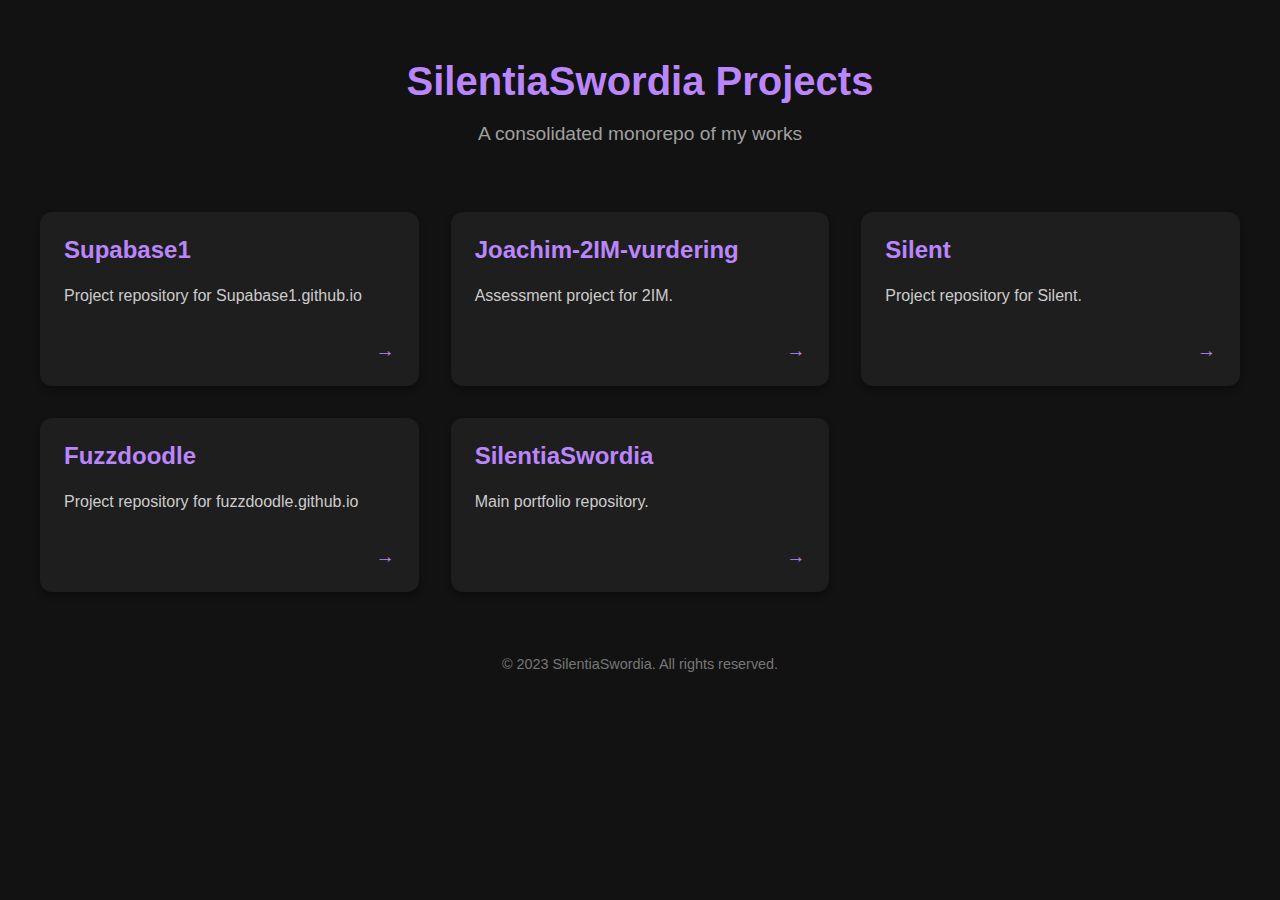
<file: index.html>
<!DOCTYPE html>
<html lang="en">
<head>
    <meta charset="UTF-8">
    <meta name="viewport" content="width=device-width, initial-scale=1.0">
    <title>SilentiaSwordia Portfolio</title>
    <style>
        :root {
            --bg-color: #121212;
            --card-bg: #1e1e1e;
            --text-color: #e0e0e0;
            --accent-color: #bb86fc;
            --hover-bg: #2c2c2c;
            --font-family: 'Segoe UI', Tahoma, Geneva, Verdana, sans-serif;
        }

        body {
            background-color: var(--bg-color);
            color: var(--text-color);
            font-family: var(--font-family);
            margin: 0;
            padding: 2rem;
            display: flex;
            flex-direction: column;
            align-items: center;
        }

        header {
            text-align: center;
            margin-bottom: 3rem;
        }

        h1 {
            font-size: 2.5rem;
            margin-bottom: 0.5rem;
            color: var(--accent-color);
        }

        p.subtitle {
            font-size: 1.2rem;
            color: #a0a0a0;
        }

        .grid-container {
            display: grid;
            grid-template-columns: repeat(auto-fit, minmax(300px, 1fr));
            gap: 2rem;
            width: 100%;
            max-width: 1200px;
        }

        .card {
            background-color: var(--card-bg);
            border-radius: 12px;
            padding: 1.5rem;
            box-shadow: 0 4px 6px rgba(0, 0, 0, 0.3);
            transition: transform 0.2s ease, background-color 0.2s ease;
            text-decoration: none;
            color: inherit;
            display: flex;
            flex-direction: column;
            justify-content: space-between;
        }

        .card:hover {
            transform: translateY(-5px);
            background-color: var(--hover-bg);
        }

        .card h2 {
            margin-top: 0;
            font-size: 1.5rem;
            color: var(--accent-color);
        }

        .card p {
            font-size: 1rem;
            line-height: 1.5;
            color: #cccccc;
        }

        .card .arrow {
            align-self: flex-end;
            margin-top: 1rem;
            font-size: 1.2rem;
            color: var(--accent-color);
        }
        
        footer {
            margin-top: 4rem;
            color: #777;
            font-size: 0.9rem;
        }
    </style>
</head>
<body>

    <header>
        <h1>SilentiaSwordia Projects</h1>
        <p class="subtitle">A consolidated monorepo of my works</p>
    </header>

    <main class="grid-container">
        <!-- Card 1 -->
        <a href="./projects/Supabase1.github.io/index.html" class="card">
            <div>
                <h2>Supabase1</h2>
                <p>Project repository for Supabase1.github.io</p>
            </div>
            <div class="arrow">&rarr;</div>
        </a>

        <!-- Card 2 -->
        <a href="./projects/Joachim-2IM-vurdering/index.html" class="card">
            <div>
                <h2>Joachim-2IM-vurdering</h2>
                <p>Assessment project for 2IM.</p>
            </div>
            <div class="arrow">&rarr;</div>
        </a>

        <!-- Card 3 -->
        <a href="./projects/Silent/index.html" class="card">
            <div>
                <h2>Silent</h2>
                <p>Project repository for Silent.</p>
            </div>
            <div class="arrow">&rarr;</div>
        </a>

        <!-- Card 4 -->
        <a href="./projects/fuzzdoodle.github.io/index.html" class="card">
            <div>
                <h2>Fuzzdoodle</h2>
                <p>Project repository for fuzzdoodle.github.io</p>
            </div>
            <div class="arrow">&rarr;</div>
        </a>

        <!-- Card 5 -->
        <a href="./projects/SilentiaSwordia.github.io/index.html" class="card">
            <div>
                <h2>SilentiaSwordia</h2>
                <p>Main portfolio repository.</p>
            </div>
            <div class="arrow">&rarr;</div>
        </a>
    </main>

    <footer>
        &copy; 2023 SilentiaSwordia. All rights reserved.
    </footer>

</body>
</html>
</file>
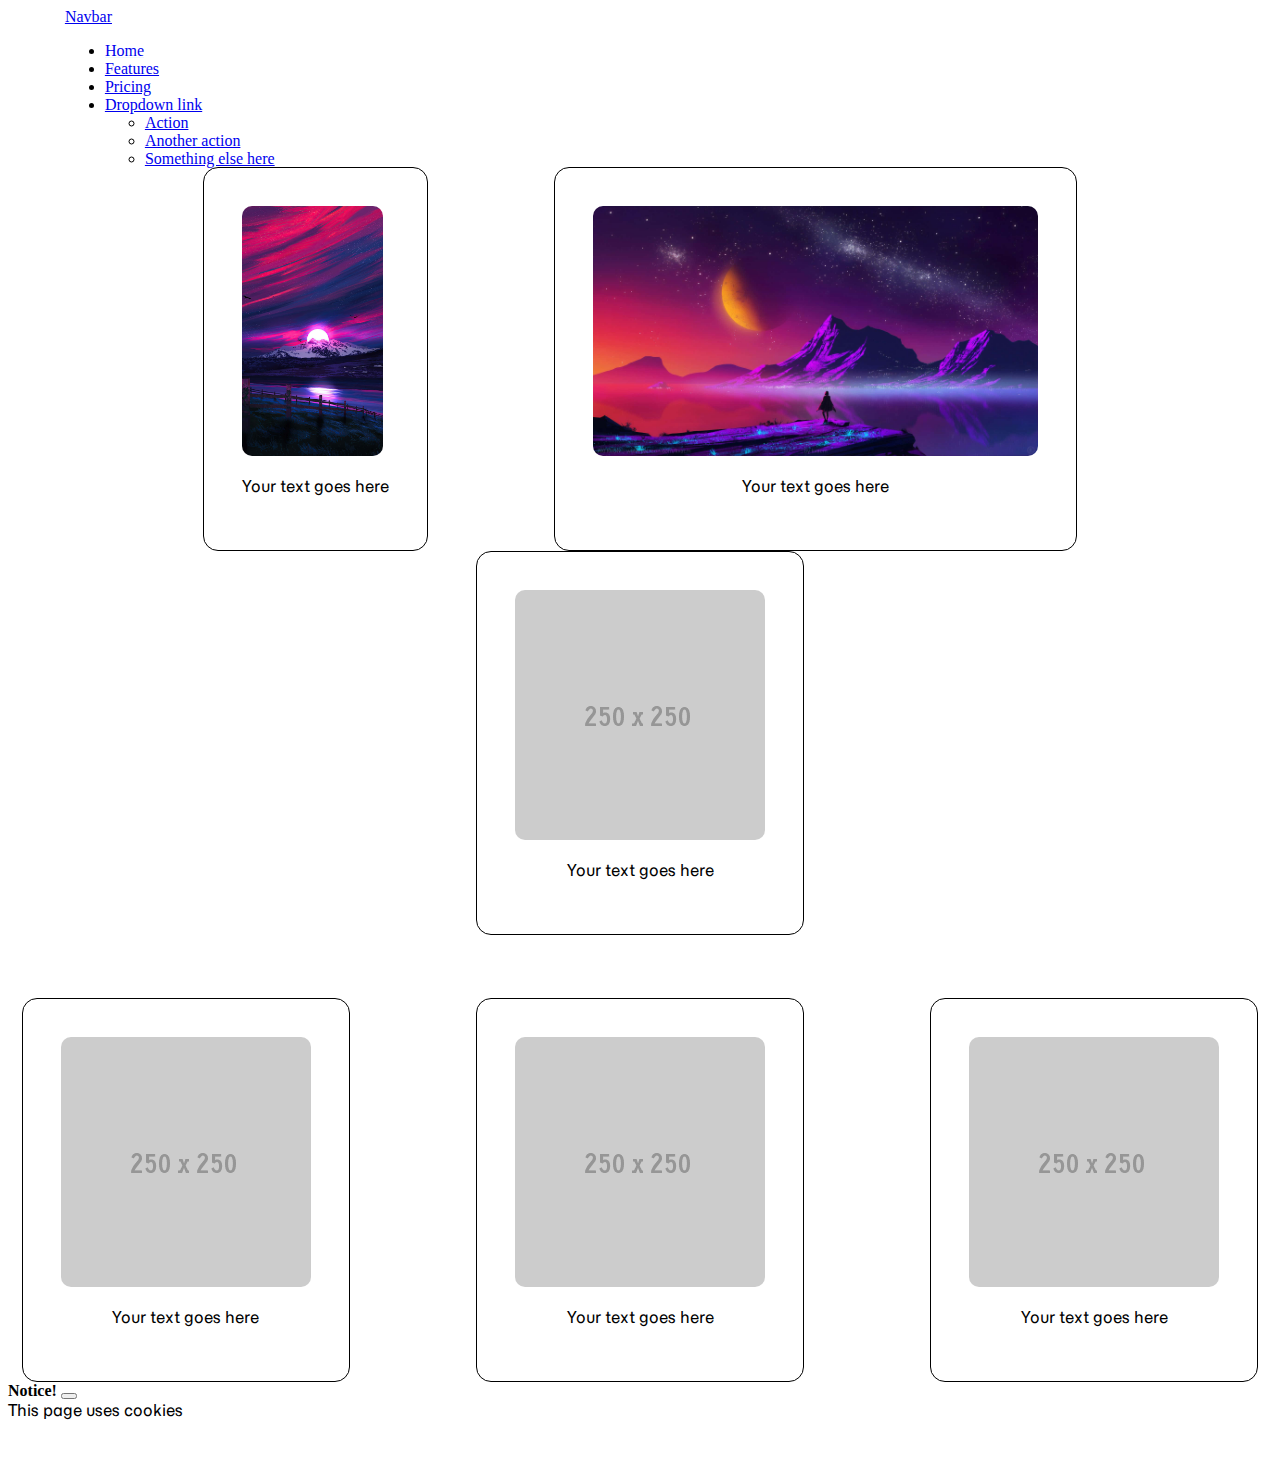
<file: projects/Joachim-2IM-vurdering/index.html>
<!DOCTYPE html>
<html lang="en">
  <head>
    <meta charset="UTF-8" />
    <meta name="viewport" content="width=device-width, initial-scale=1.0" />
    <title>Joachim-2IM-vurdering</title>
    <link rel="stylesheet" href="style.css" />
    <!-- Link elementet lar meg linke sammen to dokumenter, i dette tilfellet -->
    <!-- linker jeg CSS dokumentet mitt til HTML dokumentet mitt -->
    <link
      href="https://cdn.jsdelivr.net/npm/bootstrap@5.3.8/dist/css/bootstrap.min.css"
      rel="stylesheet"
      integrity="sha384-sRIl4kxILFvY47J16cr9ZwB07vP4J8+LH7qKQnuqkuIAvNWLzeN8tE5YBujZqJLB"
      crossorigin="anonymous"
    />
    <style>
      @import url("https://fonts.googleapis.com/css2?family=Momo+Trust+Sans&display=swap");
    </style>
    <!-- Style lar meg legge inn info om styling, kan brukes istedetfor ett CSS -->
    <!-- dokument, men jeg bruker det til å importere en font -->
    <link rel="icon" type="image/jpeg" href="./tab_icon.jpeg" />
    <!-- Legger til ett ikon til fanen-->
  </head>
  <body>
    <nav class="navbar navbar-expand-lg bg-body-tertiary" data-bs-theme="dark">
      <div class="container-fluid">
        <a class="navbar-brand" href="#">Navbar</a>
        <!-- Button elementet lager en knapp som kan trykkes på, men denne vil -->
        <!-- ikke vises med mindre vinduet til nettleseren er for lite til å vise -->
        <!-- hele nav-baren-->
        <div class="collapse navbar-collapse" id="navbarNavDropdown">
          <ul class="navbar-nav">
            <li class="nav-item">
              <!-- Li er en liste, ul elementet er parent elementet dens-->
              <a class="nav-link active" aria-current="page" href="#">Home</a>
              <!-- A elementet brukes til å lage en link, så lenge den har ett href -->
              <!-- attributt -->
            </li>
            <li class="nav-item">
              <a class="nav-link" href="#">Features</a>
            </li>
            <li class="nav-item">
              <a class="nav-link" href="#">Pricing</a>
            </li>
            <li class="nav-item dropdown">
              <a
                class="nav-link dropdown-toggle"
                href="index.html"
                role="button"
                aria-expanded="false"
                aria-current="page"
              >
                Dropdown link
              </a>
              <ul class="dropdown-menu">
                <li><a class="dropdown-item" href="#">Action</a></li>
                <li><a class="dropdown-item" href="#">Another action</a></li>
                <li>
                  <a class="dropdown-item" href="#">Something else here</a>
                </li>
              </ul>
            </li>
          </ul>
        </div>
      </div>
    </nav>
    <!-- Nav elementet representerer den delen av siden som brukes til å linke -->
    <!-- til andre sider -->
    <div class="topContainer">
      <div class="topItem">
        <div class="topImage">
          <img
            class="image-styling"
            src="./test_image.jpg"
            alt="Placeholder 1"
          />
        </div>
        <div class="topImageText">
          <p class="momo-trust-sans-alt-font">Your text goes here</p>
        </div>
      </div>
      <div class="topItem">
        <div class="topImage">
          <img
            class="image-styling"
            src="./test_image2.jpg"
            alt="Placeholder 2"
          />
        </div>
        <div class="topImageText">
          <p class="momo-trust-sans-alt-font">Your text goes here</p>
        </div>
      </div>
      <div class="topItem">
        <div class="topImage">
          <img
            class="image-styling"
            src="./placeholder_image.PNG"
            alt="Placeholder 3"
          />
        </div>
        <div class="topImageText">
          <p class="momo-trust-sans-alt-font">Your text goes here</p>
        </div>
      </div>
    </div>
    <div class="midContainer">
      <div class="midItem">
        <div class="midImage">
          <img
            class="image-styling"
            src="./placeholder_image.PNG"
            alt="Placeholder 1"
          />
        </div>
        <div class="midImageText">
          <p class="momo-trust-sans-alt-font">Your text goes here</p>
        </div>
      </div>
      <div class="midItem">
        <div class="midImage">
          <img
            class="image-styling"
            src="./placeholder_image.PNG"
            alt="Placeholder 2"
          />
        </div>
        <div class="midImageText">
          <p class="momo-trust-sans-alt-font">Your text goes here</p>
        </div>
      </div>
      <div class="midItem">
        <div class="midImage">
          <img
            class="image-styling"
            src="./placeholder_image.PNG"
            alt="Placeholder 3"
          />
        </div>
        <div class="midImageText">
          <p class="momo-trust-sans-alt-font">Your text goes here</p>
        </div>
      </div>
    </div>
    <div class="position-fixed bottom-0 end-0 p-3" style="z-index: 1080">
      <div
        class="toast"
        role="alert"
        aria-live="assertive"
        aria-atomic="true"
        data-bs-delay="5000"
      >
        <div class="toast-header">
          <strong class="me-auto">Notice!</strong>
          <button
            type="button"
            class="btn-close"
            data-bs-dismiss="toast"
            aria-label="Close"
          ></button>
        </div>
        <div class="toast-body momo-trust-sans-alt-font">
          This page uses cookies
        </div>
      </div>
    </div>

    <!-- Bootstrap JS (bundle includes Popper) -->
    <script src="https://cdn.jsdelivr.net/npm/bootstrap@5.3.8/dist/js/bootstrap.bundle.min.js"></script>

    <!-- Init toast on page load -->
    <script>
      document.addEventListener("DOMContentLoaded", function () {
        var toastEl = document.querySelector(".toast");
        if (toastEl && typeof bootstrap !== "undefined") {
          var toast = new bootstrap.Toast(toastEl);
          toast.show();
        }
      });
    </script>
    <div class="spacer"></div>
  </body>
</html>
</file>
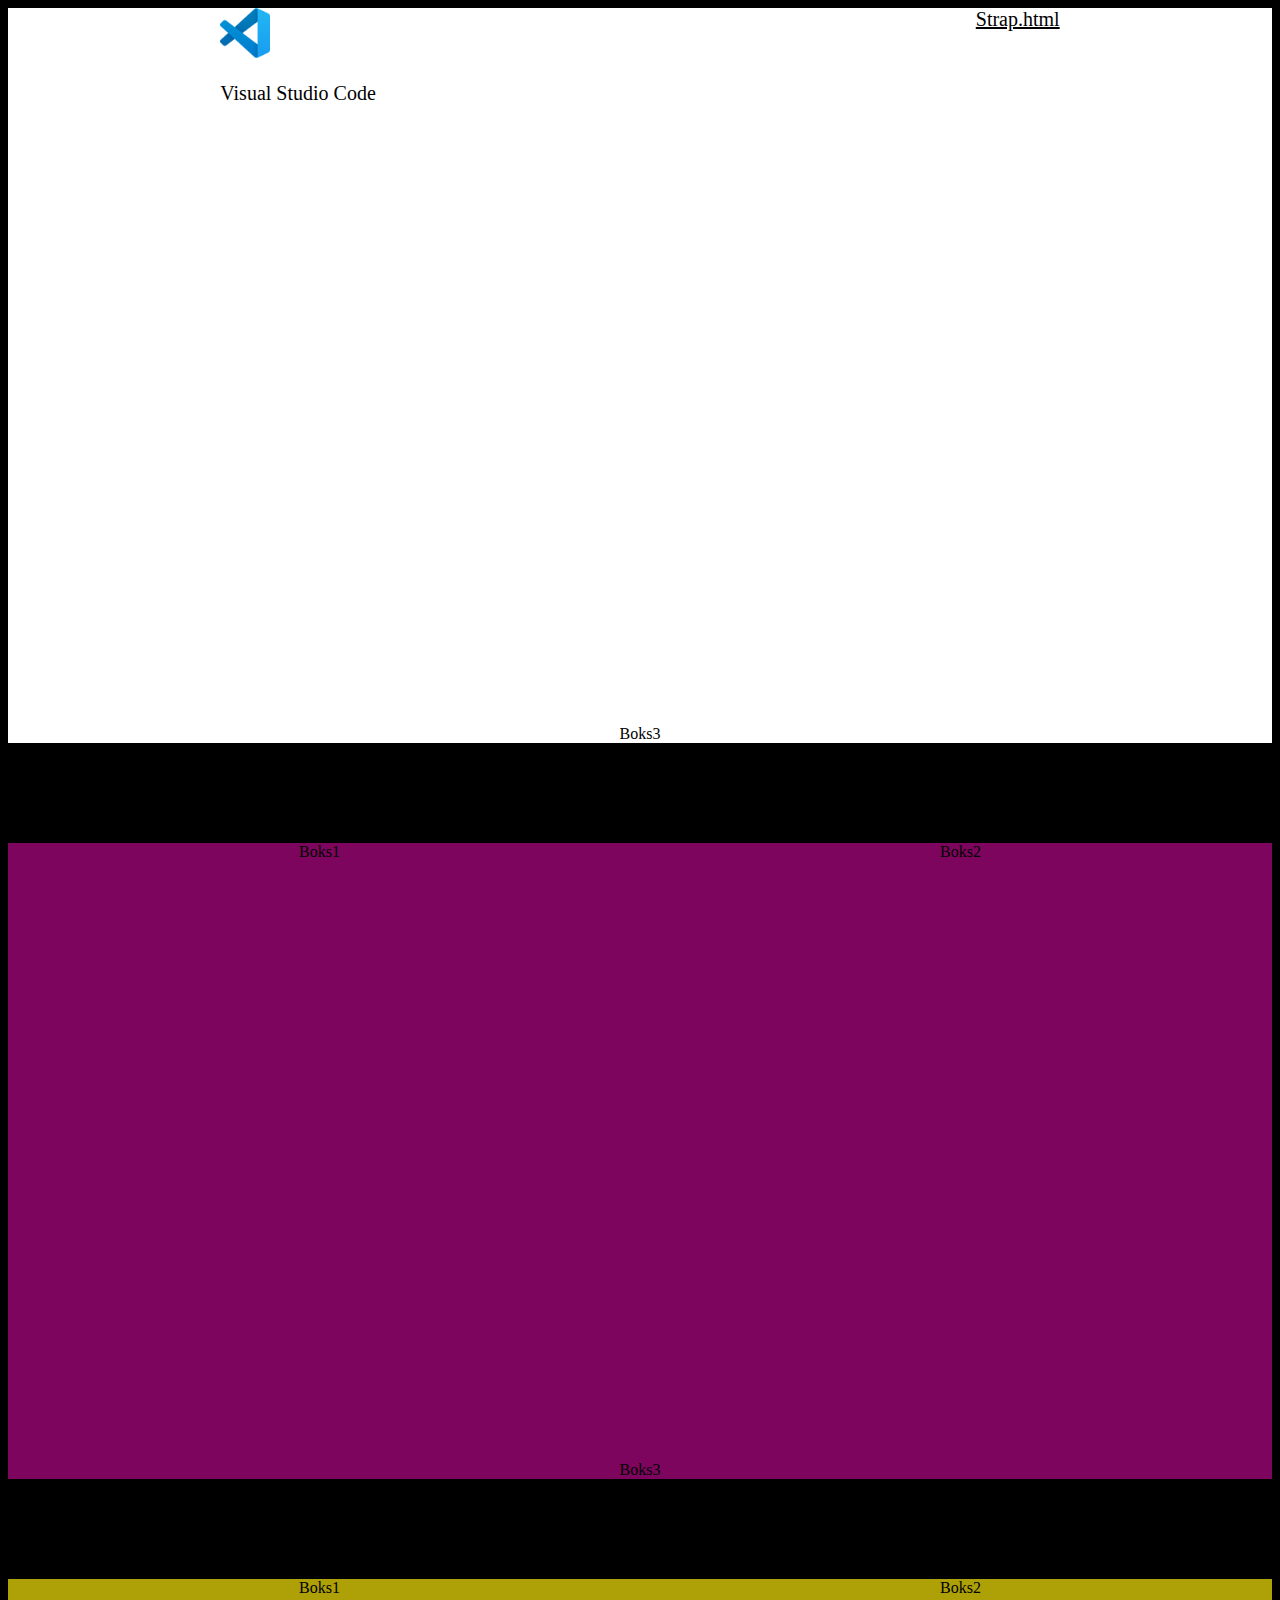
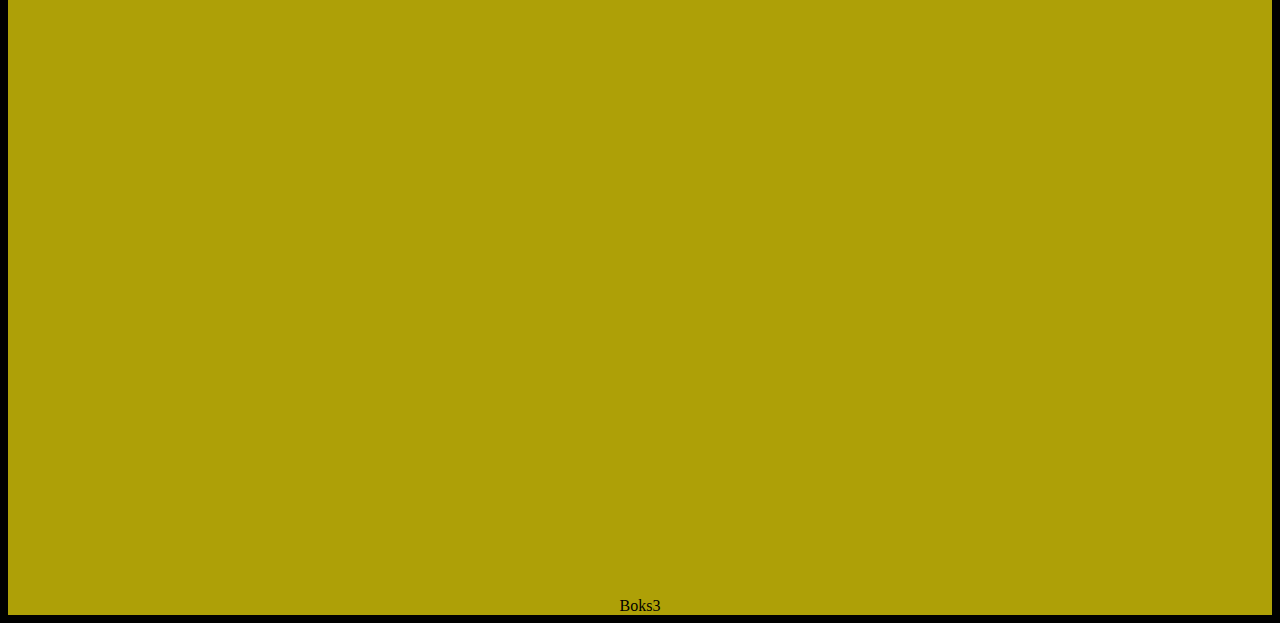
<file: projects/SilentiaSwordia.github.io/index.html>
<!DOCTYPE html>
<html lang="en">
  <head>
    <meta charset="UTF-8" />
    <meta name="viewport" content="width=device-width, initial-scale=1.0" />
    <title>GitHub</title>
    <link rel="stylesheet" href="style.css" />
  </head>
  <body>
    <div class="top-container">
      <div class="top-item">
        <img id="logo" src="vsclogo.png" alt="" />
        <p>Visual Studio Code</p>
      </div>
      <div class="top-item">
        <a href="./strap.html">Strap.html</a>
      </div>
      <div class="top-item">Boks3</div>
    </div>

    <div class="mid-container">
      <div class="mid-item">Boks1</div>
      <div class="mid-item">Boks2</div>
      <div class="mid-item">Boks3</div>
    </div>

    <div class="footer">
      <div class="footer-item">Boks1</div>
      <div class="footer-item">Boks2</div>
      <div class="footer-item">Boks3</div>
    </div>
  </body>
</html>
</file>
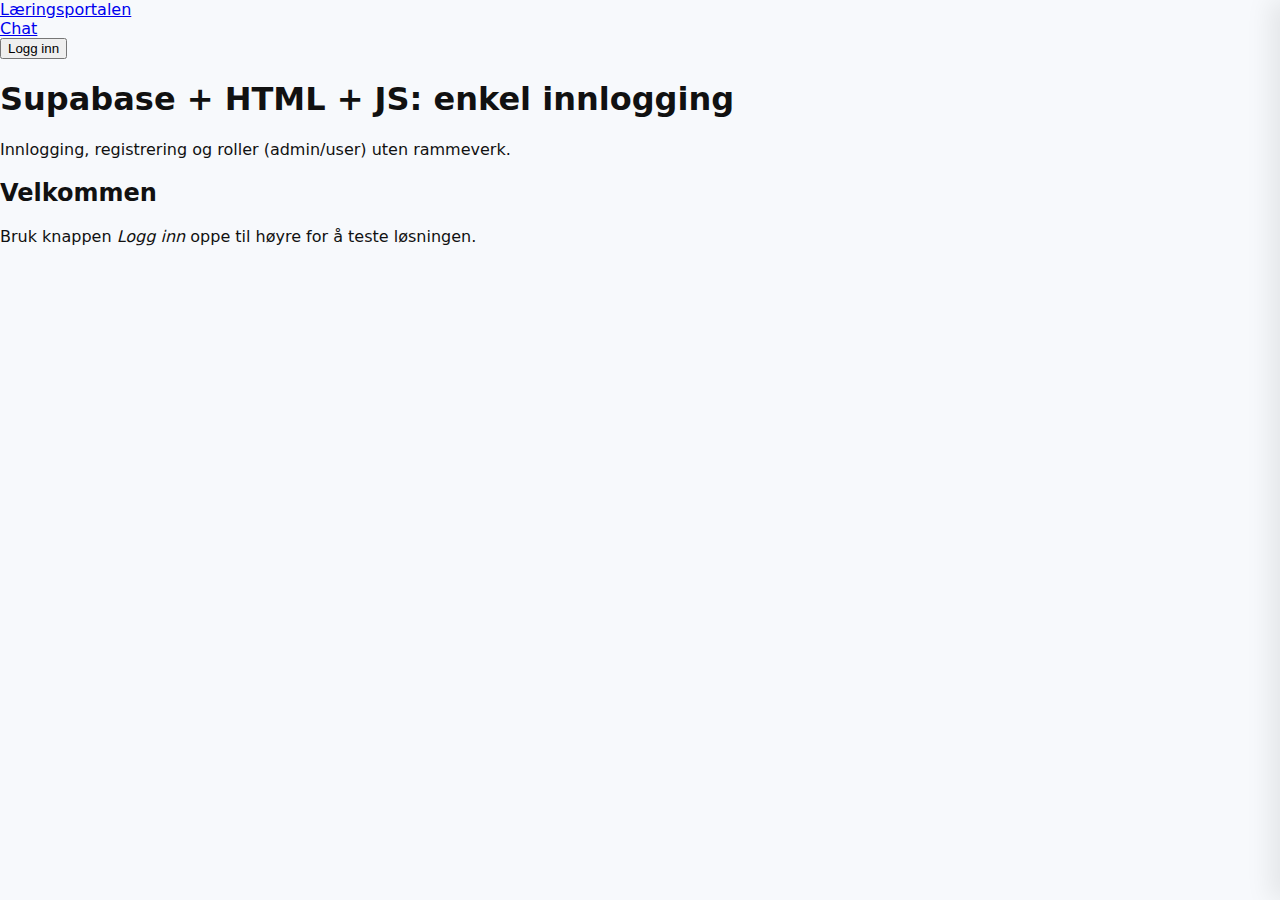
<file: projects/Supabase1.github.io/index.html>
<!DOCTYPE html>
<html lang="en">
  <head>
    <meta charset="UTF-8" />
    <meta name="viewport" content="width=device-width, initial-scale=1.0" />
    <title>Homepage</title>
    <link rel="stylesheet" href="style.css" />
    <link
      href="https://cdn.jsdelivr.net/npm/bootstrap@5.3.8/dist/css/bootstrap.min.css"
      rel="stylesheet"
      integrity="sha384-sRIl4kxILFvY47J16cr9ZwB07vP4J8+LH7qKQnuqkuIAvNWLzeN8tE5YBujZqJLB"
      crossorigin="anonymous"
    />
    <style>
      @import url("https://fonts.googleapis.com/css2?family=Momo+Trust+Sans&display=swap");
    </style>
    <link rel="icon" type="image/jpeg" href="" />
  </head>
  <body>
    <!-- NAVBAR -->
    <nav
      class="navbar navbar-expand-md navbar-dark bg-black border-bottom"
      aria-label="Hovednavigasjon"
    >
      <div class="container d-flex justify-content-between align-items-center">
        <a class="navbar-brand fw-semibold text-white" href="index.html"
          >Læringsportalen</a
        >
        <div class="closer">
          <a class="nav-link d-inline-block text-white" href="chat.html"
            >Chat</a
          >
        </div>
        <div>
          <button id="authOpenBtn" class="btn btn-sm btn-outline-light">
            Logg inn
          </button>
          <span id="authUserBadge" class="ms-2 small text-white-50"></span>
        </div>
      </div>
    </nav>

    <!-- HERO -->
    <header class="py-5 bg-light border-bottom">
      <div class="container">
        <h1 class="h3 fw-bold">Supabase + HTML + JS: enkel innlogging</h1>
        <p class="text-muted mb-0">
          Innlogging, registrering og roller (admin/user) uten rammeverk.
        </p>
      </div>
    </header>

    <main class="container py-4">
      <h2 class="h5">Velkommen</h2>
      <p class="text-muted">
        Bruk knappen <em>Logg inn</em> oppe til høyre for å teste løsningen.
      </p>
    </main>

    <!-- INNLOGGINGSPANEL (skjult) -->
    <aside id="authPanel" class="auth-panel" aria-hidden="true">
      <header
        class="p-3 border-bottom d-flex justify-content-between align-items-center"
      >
        <strong>Min profil</strong>
        <button id="authCloseBtn" class="btn btn-sm btn-outline-secondary">
          Lukk
        </button>
      </header>

      <div class="p-3">
        <!-- Ikke innlogget -->
        <div id="authLoggedOut">
          <div class="d-flex gap-2 mb-3">
            <button class="btn btn-sm btn-outline-dark active" data-tab="login">
              Logg inn
            </button>
            <button class="btn btn-sm btn-outline-dark" data-tab="signup">
              Opprett profil
            </button>
          </div>

          <!-- Logg inn -->
          <form id="loginForm" data-panel="login">
            <input
              class="form-control mb-2"
              type="email"
              id="loginEmail"
              placeholder="E-post"
              required
            />
            <input
              class="form-control mb-3"
              type="password"
              id="loginPass"
              placeholder="Passord"
              required
            />
            <button class="btn btn-dark w-100 mb-2" type="submit">
              Logg inn
            </button>
            <div id="loginMsg" class="text-muted small"></div>
          </form>

          <!-- Opprett bruker -->
          <form id="signupForm" data-panel="signup" style="display: none">
            <input
              class="form-control mb-2"
              type="text"
              id="signupName"
              placeholder="Brukernavn (valgfritt)"
            />
            <input
              class="form-control mb-2"
              type="email"
              id="signupEmail"
              placeholder="E-post"
              required
            />
            <input
              class="form-control mb-3"
              type="password"
              id="signupPass"
              placeholder="Passord (min. 6 tegn)"
              required
            />
            <button class="btn btn-dark w-100 mb-2" type="submit">
              Opprett profil
            </button>
            <div class="text-muted small">
              Admin settes automatisk til e-posten du oppga i SQL-koden.
            </div>
            <div id="signupMsg" class="text-muted small mt-2"></div>
          </form>
        </div>

        <!-- Innlogget -->
        <div id="authLoggedIn" style="display: none">
          <p class="small text-muted mb-1" id="whoami"></p>
          <div id="roleBadge" class="mb-2 small"></div>
          <button id="logoutBtn" class="btn btn-outline-dark w-100">
            Logg ut
          </button>
        </div>
      </div>
    </aside>

    <script type="module" src="script.js?v=1"></script>
  </body>
</html>
</file>
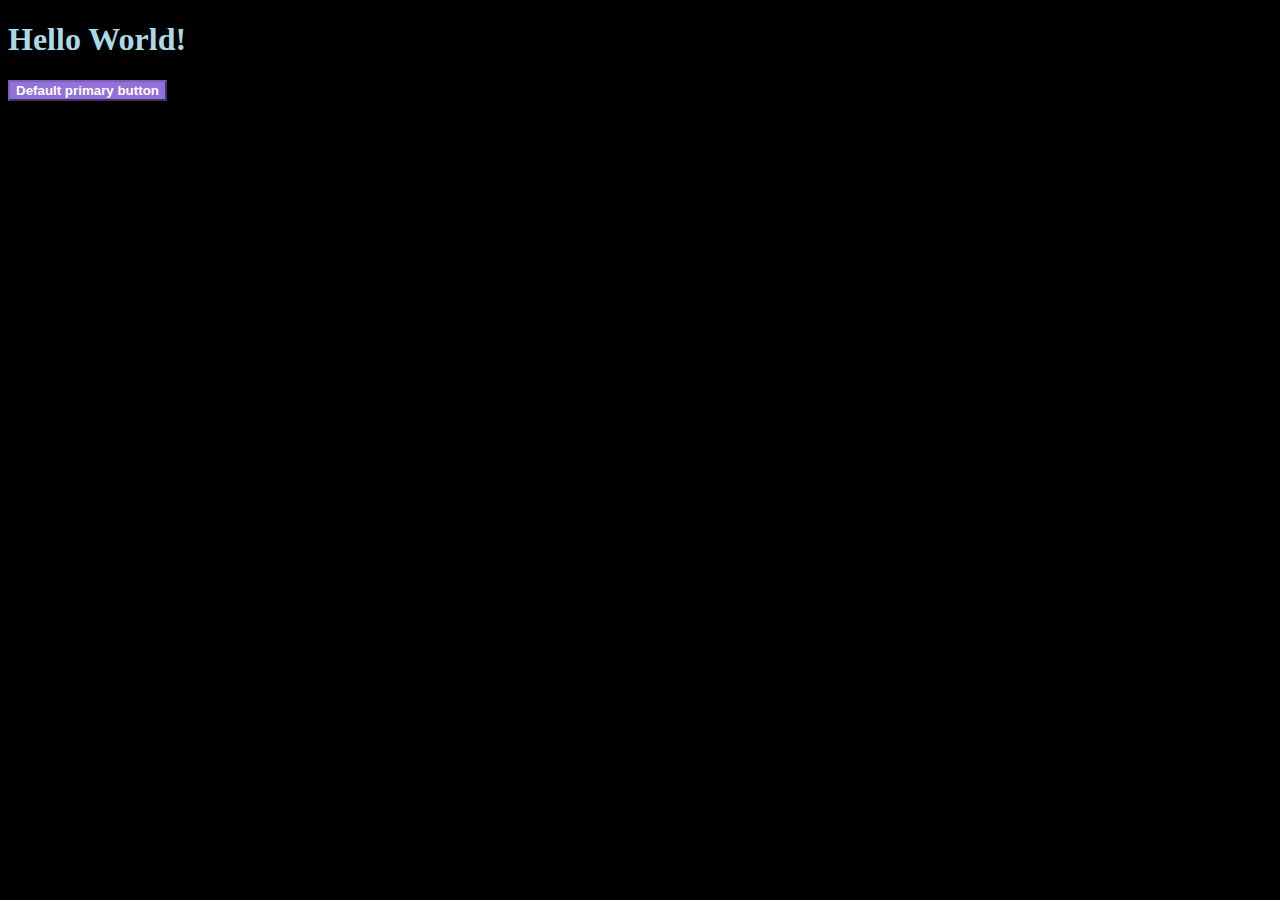
<file: projects/SilentiaSwordia.github.io/strap.html>
<!DOCTYPE html>
<html lang="en">
  <head>
    <meta charset="UTF-8" />
    <meta name="viewport" content="width=device-width, initial-scale=1.0" />
    <title>Bootstrap Demo</title>
    <link
      href="https://cdn.jsdelivr.net/npm/bootstrap@5.3.8/dist/css/bootstrap.min.css"
      rel="stylesheet"
      integrity="sha384-sRIl4kxILFvY47J16cr9ZwB07vP4J8+LH7qKQnuqkuIAvNWLzeN8tE5YBujZqJLB"
      crossorigin="anonymous"
    />
    <link rel="stylesheet" href="style.css" />
  </head>
  <body>
    <h1>Hello World!</h1>
    <script
      src="https://cdn.jsdelivr.net/npm/bootstrap@5.3.8/dist/js/bootstrap.bundle.min.js"
      integrity="sha384-FKyoEForCGlyvwx9Hj09JcYn3nv7wiPVlz7YYwJrWVcXK/BmnVDxM+D2scQbITxI"
      crossorigin="anonymous"
    ></script>
    <script
      src="https://cdn.jsdelivr.net/npm/@popperjs/core@2.11.8/dist/umd/popper.min.js"
      integrity="sha384-I7E8VVD/ismYTF4hNIPjVp/Zjvgyol6VFvRkX/vR+Vc4jQkC+hVqc2pM8ODewa9r"
      crossorigin="anonymous"
    ></script>
    <script
      src="https://cdn.jsdelivr.net/npm/bootstrap@5.3.8/dist/js/bootstrap.min.js"
      integrity="sha384-G/EV+4j2dNv+tEPo3++6LCgdCROaejBqfUeNjuKAiuXbjrxilcCdDz6ZAVfHWe1Y"
      crossorigin="anonymous"
    ></script>
    <button class="btn btn-primary">
      <a href="index.html">Default primary button</a>
    </button>
  </body>
</html>
</file>
<file: projects/Joachim-2IM-vurdering/style.css>
.image-styling {
  height: 250px;
  width: auto;
  border-radius: 10px;
}

.momo-trust-sans-alt-font {
  font-family: "Momo Trust Sans", sans-serif;
  font-optical-sizing: auto;
  font-weight: 400;
  font-style: normal;
}

.topContainer {
  justify-self: center;
  margin-top: 5%;
  display: flex;
  justify-content: center;
  flex-direction: row;
  width: 100%;
  gap: 10%;
  flex-wrap: wrap;
}

.topItem {
  padding: 3%;
  border-width: 1px;
  border-style: solid;
  border-color: #000000;
  border-radius: 15px;
  justify-content: center;
}

.topImageText {
  justify-self: center;
  margin-top: 10px;
}

.midContainer {
  justify-self: center;
  margin-top: 5%;
  display: flex;
  justify-content: center;
  flex-direction: row;
  width: 100%;
  gap: 10%;
  flex-wrap: wrap;
}

.midItem {
  padding: 3%;
  border-width: 1px;
  border-style: solid;
  border-color: #000000;
  border-radius: 15px;
}

.midImageText {
  justify-self: center;
  margin-top: 10px;
}

.spacer {
  height: 50px;
}

.navbar-nav {
  .active {
    text-decoration: underline;
    text-decoration-thickness: 1px;
    text-decoration-color: aliceblue;
  }
  .alt-color {
    color: lightgrey;
  }
}

.navbar {
  size-adjust: auto;
  height: 6em;
}

.container-fluid {
  padding-left: 4.5% !important;
}

.nav-link.dropdown-toggle::after {
  display: none;
}

.dropdown:hover > .dropdown-menu {
  display: block;
}

.dropdown > .dropdown-menu {
  margin-top: 0;
}
</file>
<file: projects/SilentiaSwordia.github.io/style.css>
body {
  background-color: black;
}

h1 {
  color: lightblue;
}

p {
  font-size: 16px;
  color: black;
}

#logo {
  width: 50px;
  height: auto;
}

.top-container {
  display: flex;
  justify-content: center;
  flex-wrap: wrap;
  gap: 600px;
  background-color: white;
  p {
    font-size: 20px;
    color: black;
  }
  a {
    font-size: 20px;
    color: black;
  }
}

.mid-container {
  margin-top: 100px;
  display: flex;
  justify-content: center;
  flex-wrap: wrap;
  gap: 600px;
  background-color: rgb(125, 5, 93);
}

.footer {
  margin-top: 100px;
  display: flex;
  justify-content: center;
  flex-wrap: wrap;
  gap: 600px;
  background-color: rgb(174, 160, 7);
}
/* This rule comes last, so it wins! */
.btn-primary {
  background-color: #9370db; /* A nice medium purple */
  border-color: #7a5fb4;
  font-weight: bold;
  a {
    color: white;
    text-decoration: none;
  }
}
</file>
<file: projects/Supabase1.github.io/style.css>
/* .image-styling { */
/* height: 250px; */
/* width: auto; */
/* border-radius: 10px; */
/* } */
/*  */
/* .momo-trust-sans-alt-font { */
/* font-family: "Momo Trust Sans", sans-serif; */
/* font-optical-sizing: auto; */
/* font-weight: 400; */
/* font-style: normal; */
/* } */
/*  */
/* .topContainer { */
/* justify-self: center; */
/* margin-top: 5%; */
/* display: flex; */
/* justify-content: center; */
/* flex-direction: row; */
/* width: 100%; */
/* gap: 10%; */
/* flex-wrap: wrap; */
/* } */
/*  */
/* .topItem { */
/* padding: 3%; */
/* border-width: 1px; */
/* border-style: solid; */
/* border-color: #000000; */
/* border-radius: 15px; */
/* justify-content: center; */
/* } */
/*  */
/* .topImageText { */
/* justify-self: center; */
/* margin-top: 10px; */
/* } */
/*  */
/* .midContainer { */
/* justify-self: center; */
/* margin-top: 5%; */
/* display: flex; */
/* justify-content: center; */
/* flex-direction: row; */
/* width: 100%; */
/* gap: 10%; */
/* flex-wrap: wrap; */
/* } */
/*  */
/* .midItem { */
/* padding: 3%; */
/* border-width: 1px; */
/* border-style: solid; */
/* border-color: #000000; */
/* border-radius: 15px; */
/* } */
/*  */
/* .midImageText { */
/* justify-self: center; */
/* margin-top: 10px; */
/* } */
/*  */
/* .spacer { */
/* height: 50px; */
/* } */
/*  */
/* .navbar-nav { */
/* .active { */
/* text-decoration: underline; */
/* text-decoration-thickness: 1px; */
/* text-decoration-color: aliceblue; */
/* } */
/* .alt-color { */
/* color: lightgrey; */
/* } */
/* } */
/*  */
/* .navbar { */
/* size-adjust: auto; */
/* height: 6em; */
/* } */
/*  */
/* .container-fluid { */
/* padding-left: 4.5% !important; */
/* } */
/*  */
/* .nav-link.dropdown-toggle::after { */
/* display: none; */
/* } */
/*  */
/* .dropdown:hover > .dropdown-menu { */
/* display: block; */
/* } */
/*  */
/* .dropdown > .dropdown-menu { */
/* margin-top: 0; */
/* } */

/* Base */
html,
body {
  height: 100%;
}
body {
  font-family: system-ui, -apple-system, "Segoe UI", Roboto, Arial, sans-serif;
  background: #f7f9fc;
  color: #111;
  margin: 0;
}

/* Auth-panel */
.auth-panel {
  position: fixed;
  top: 0;
  right: 0;
  height: 100vh;
  width: 340px;
  max-width: 90vw;
  background: #fff;
  border-left: 1px solid #e9ecef;
  box-shadow: -10px 0 24px rgba(0, 0, 0, 0.08);
  transform: translateX(100%);
  transition: transform 0.25s ease;
  z-index: 1200;
}
.auth-panel.open {
  transform: translateX(0);
}

/* Små hjelpere (optional) */
.card-hover {
  transition: box-shadow 0.2s ease;
}
.card-hover:hover {
  box-shadow: 0 0.5rem 1rem rgba(0, 0, 0, 0.08);
}
</file>
